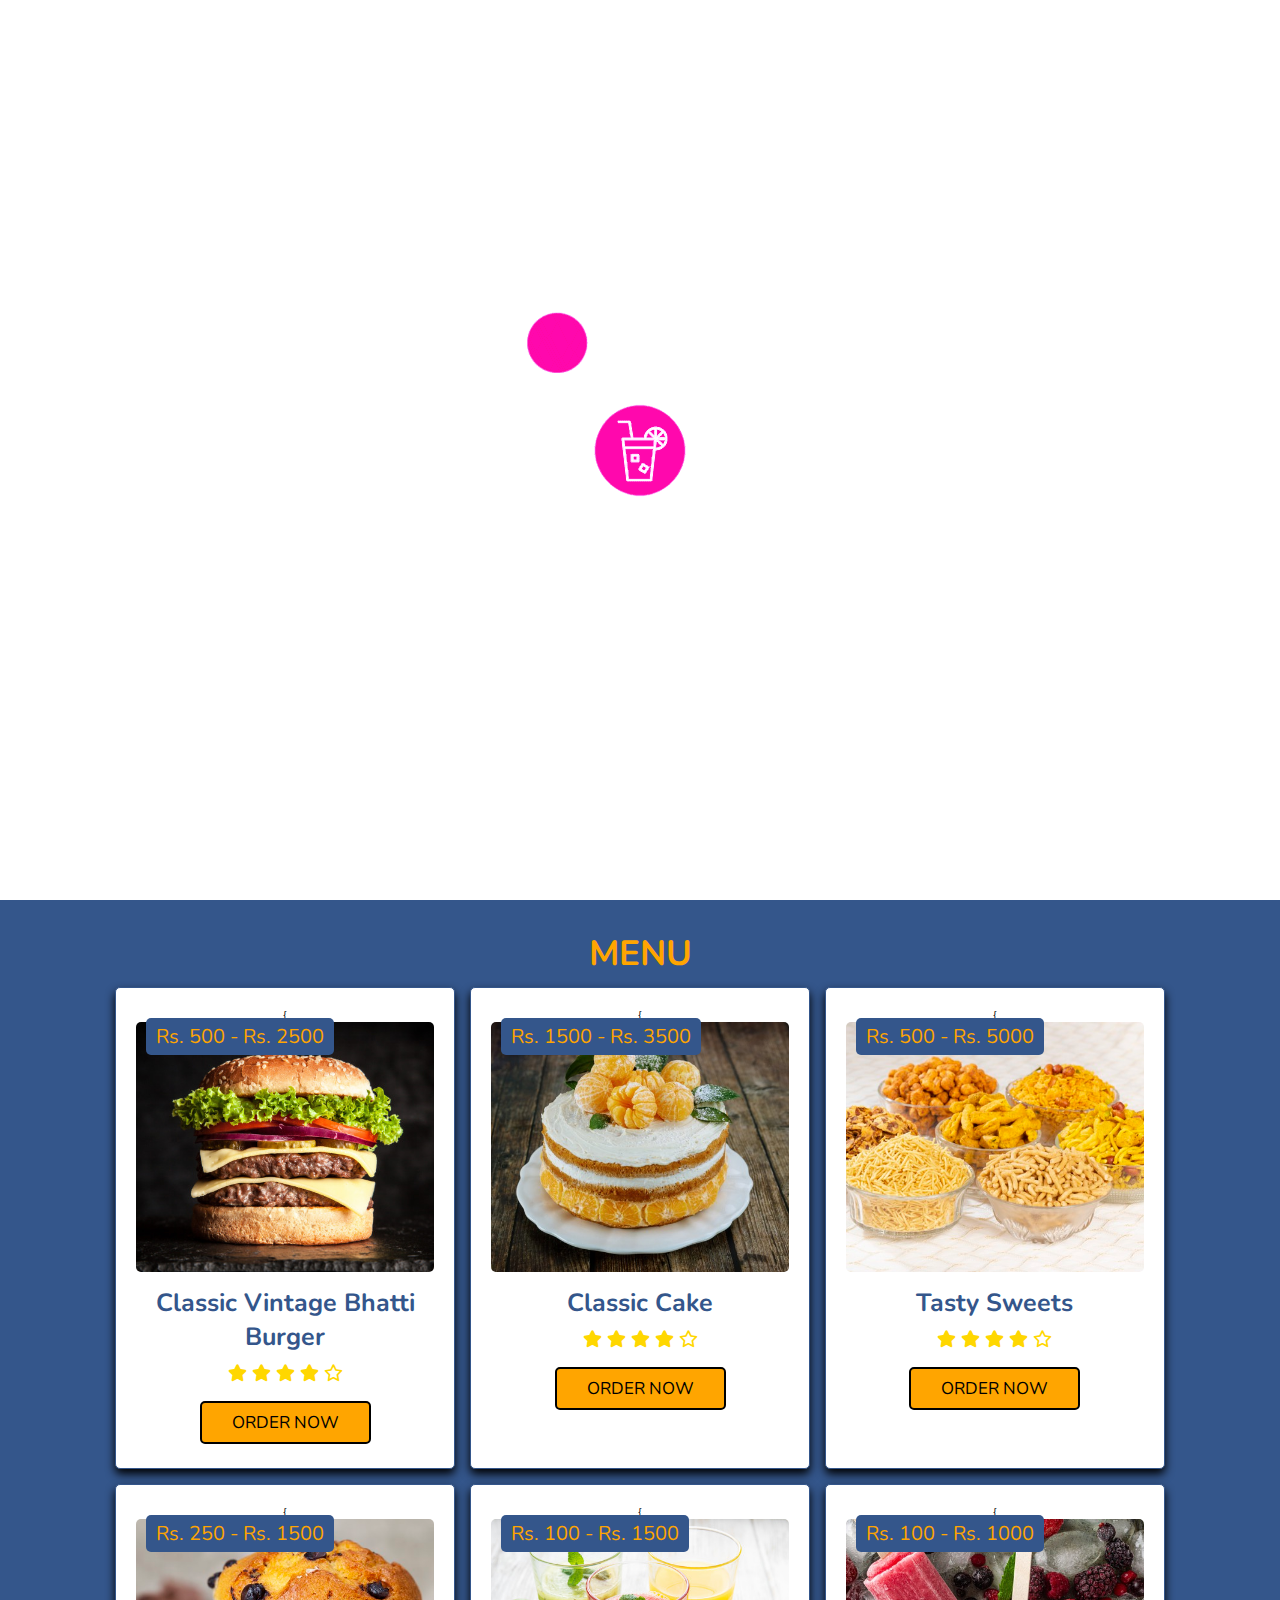
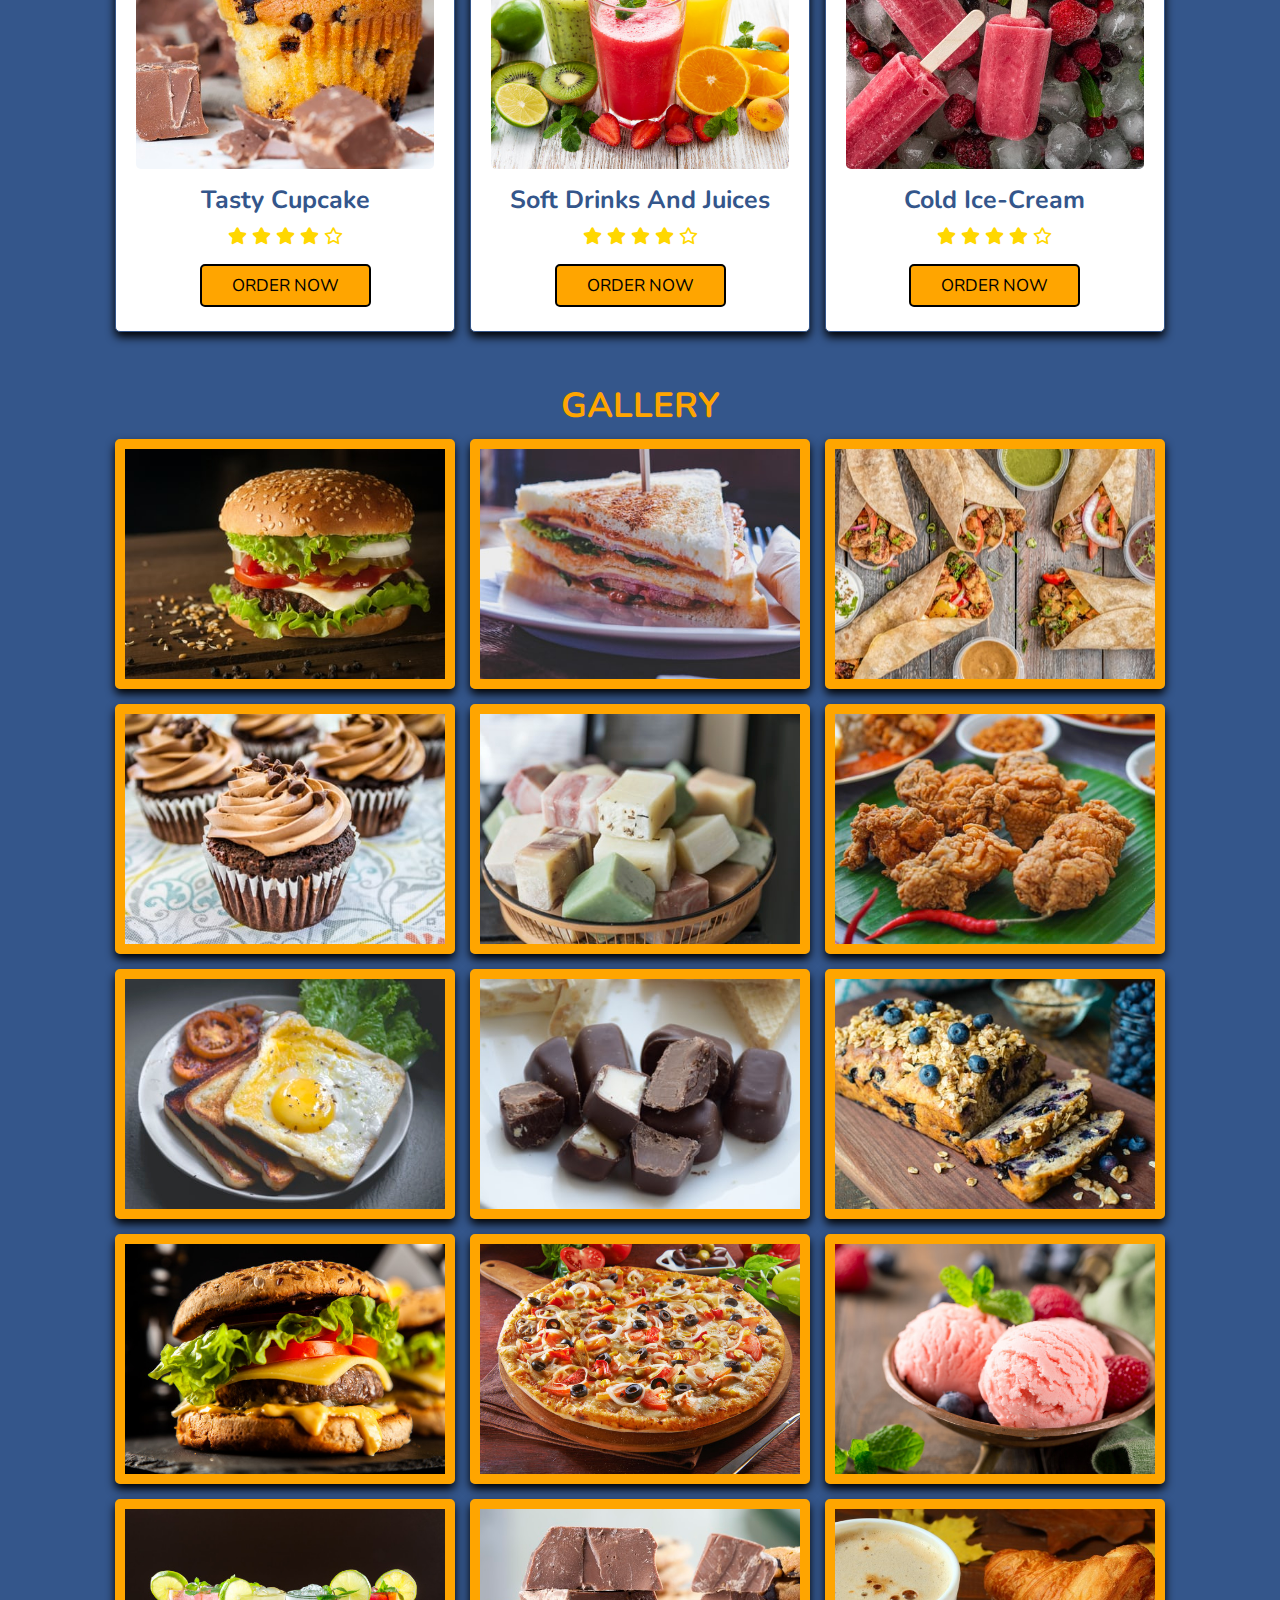
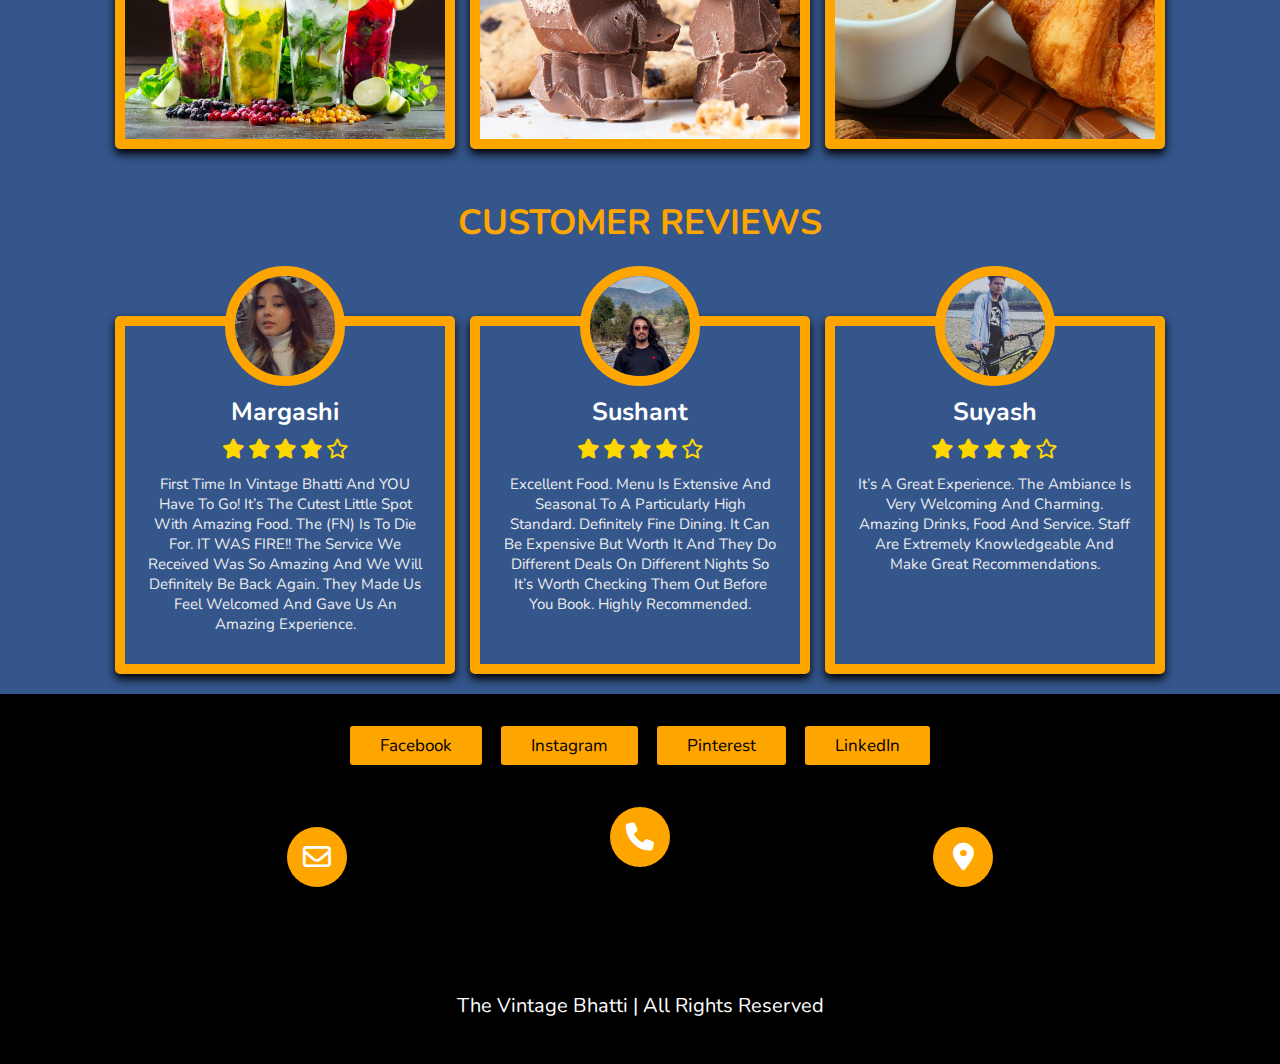
<file: index.html>
<!DOCTYPE html>
<html lang="en">
<head>
    <meta charset="UTF-8">
    <meta http-equiv="X-UA-Compatible" content="IE=edge">
    <meta name="viewport" content="width=device-width, initial-scale=1.0, shrink-to-fit=no">
    <title>The Vintage Bhatti</title>

    <!-- Font Awesome CDN Link-->
    <link rel="stylesheet" href="https://cdnjs.cloudflare.com/ajax/libs/font-awesome/6.1.1/css/all.min.css">

    <!-- CSS File Link-->
    <link rel="stylesheet" href="style.css">
</head>
<body>
    
<!--Header section begins-->
<header>

    <a href="#" class="logo"><i class="fas fa-house"></i>The Vintage Bhatti</a>

    <div id="menu-bar" class="fas fa-bars"></div>
    
    <nav class="navbar">
        <a href="#home">Home</a>
        <a href="#menu">Menu</a>
        <a href="#gallery">Gallery</a>
        <a href="#review">Review</a>
        <a href="signup.html" href="signup.css">Login / Sign Up</a>
    </nav>

</header>
<!--Header section ends-->

<!--Home Section Starts-->

<section class="home" id="home">

    <div class="content">
        <h3>Did Somebody Say Food?</h3>
        <p>
            Savor a flavor at The Vintage Bhatti, a brand-new restaurant in Bengaluru, India. Whether you’re in the mood for something spicy or sweet, we’ve got a huge range of authentic cuisine available on our menu—all deep fried to perfection. We’re excited to bring something new to our community and can’t wait to share our unique recipes.
        </p>
        <a href="#" class="btn">ORDER NOW</a>
    </div>

    <div class="image">
        <img src="images/home-img.png" alt="">
    </div>

</section>

<!--Home Section Ends-->

<!--MENU Section Starts-->

<section class="menu" id="menu">

    <h1 class="heading">MENU</h1>

    <div class="box-container">

        <div class="box">{
            <span class="price"> Rs. 500 - Rs. 2500</span>
            <img src="images/p-1.jpg" alt="">
            <h3>Classic Vintage Bhatti Burger</h3>

            <div class="stars">
                <i class="fas fa-star"></i>
                <i class="fas fa-star"></i>
                <i class="fas fa-star"></i>
                <i class="fas fa-star"></i>
                <i class="far fa-star"></i>
            </div>
            <a href="#" class="btn">ORDER NOW</a>
        </div>

        <div class="box">{
            <span class="price"> Rs. 1500 - Rs. 3500</span>
            <img src="images/p-2.jpg" alt="">
            <h3>Classic Cake</h3>

            <div class="stars">
                <i class="fas fa-star"></i>
                <i class="fas fa-star"></i>
                <i class="fas fa-star"></i>
                <i class="fas fa-star"></i>
                <i class="far fa-star"></i>
            </div>
            <a href="#" class="btn">ORDER NOW</a>
        </div>

        <div class="box">{
            <span class="price"> Rs. 500 - Rs. 5000</span>
            <img src="images/p-3.jpg" alt="">
            <h3>Tasty Sweets</h3>

            <div class="stars">
                <i class="fas fa-star"></i>
                <i class="fas fa-star"></i>
                <i class="fas fa-star"></i>
                <i class="fas fa-star"></i>
                <i class="far fa-star"></i>
            </div>
            <a href="#" class="btn">ORDER NOW</a>
        </div>

        <div class="box">{
            <span class="price"> Rs. 250 - Rs. 1500</span>
            <img src="images/p-4.jpg" alt="">
            <h3>Tasty Cupcake</h3>

            <div class="stars">
                <i class="fas fa-star"></i>
                <i class="fas fa-star"></i>
                <i class="fas fa-star"></i>
                <i class="fas fa-star"></i>
                <i class="far fa-star"></i>
            </div>
            <a href="#" class="btn">ORDER NOW</a>
        </div>

        <div class="box">{
            <span class="price"> Rs. 100 - Rs. 1500</span>
            <img src="images/p-5.jpg" alt="">
            <h3>Soft Drinks and Juices</h3>

            <div class="stars">
                <i class="fas fa-star"></i>
                <i class="fas fa-star"></i>
                <i class="fas fa-star"></i>
                <i class="fas fa-star"></i>
                <i class="far fa-star"></i>
            </div>
            <a href="#" class="btn">ORDER NOW</a>
        </div>

        <div class="box">{
            <span class="price"> Rs. 100 - Rs. 1000</span>
            <img src="images/p-6.jpg" alt="">
            <h3>Cold Ice-Cream</h3>

            <div class="stars">
                <i class="fas fa-star"></i>
                <i class="fas fa-star"></i>
                <i class="fas fa-star"></i>
                <i class="fas fa-star"></i>
                <i class="far fa-star"></i>
            </div>
            <a href="#" class="btn">ORDER NOW</a>
        </div>

    </div>

</section>

<!--MENU Section Ends-->

<!--GALLERY Section Starts-->

<section class="gallery" id="gallery">

    <h1 class="heading">GALLERY</h1>

    <div class="box-container">

        <div class="box">
            <img src="images/g-1.jpg" alt="">
            <div class="content">
                <h3>The Vintage Bhatti Classic Foods</h3>
                <a href="#" class="btn">ORDER NOW</a>
            </div>
        </div>

        <div class="box">
            <img src="images/g-2.jpg" alt="">
            <div class="content">
                <h3>The Vintage Bhatti Classic Foods</h3>
                <a href="#" class="btn">ORDER NOW</a>
            </div>
        </div>

        <div class="box">
            <img src="images/g-3.jpg" alt="">
            <div class="content">
                <h3>The Vintage Bhatti Classic Foods</h3>
                <a href="#" class="btn">ORDER NOW</a>
            </div>
        </div>

        <div class="box">
            <img src="images/g-4.jpg" alt="">
            <div class="content">
                <h3>The Vintage Bhatti Classic Foods</h3>
                <a href="#" class="btn">ORDER NOW</a>
            </div>
        </div>

        <div class="box">
            <img src="images/g-5.jpg" alt="">
            <div class="content">
                <h3>The Vintage Bhatti Classic Foods</h3>
                <a href="#" class="btn">ORDER NOW</a>
            </div>
        </div>

        <div class="box">
            <img src="images/g-6.jpg" alt="">
            <div class="content">
                <h3>The Vintage Bhatti Classic Foods</h3>
                <a href="#" class="btn">ORDER NOW</a>
            </div>
        </div>

        <div class="box">
            <img src="images/g-7.jpg" alt="">
            <div class="content">
                <h3>The Vintage Bhatti Classic Foods</h3>
                <a href="#" class="btn">ORDER NOW</a>
            </div>
        </div>

        <div class="box">
            <img src="images/g-8.jpg" alt="">
            <div class="content">
                <h3>The Vintage Bhatti Classic Foods</h3>
                <a href="#" class="btn">ORDER NOW</a>
            </div>
        </div>

        <div class="box">
            <img src="images/g-9.jpg" alt="">
            <div class="content">
                <h3>The Vintage Bhatti Classic Foods</h3>
                <a href="#" class="btn">ORDER NOW</a>
            </div>
        </div>

        <div class="box">
            <img src="images/s-img-1.jpg" alt="">
            <div class="content">
                <h3>The Vintage Bhatti Classic Foods</h3>
                <a href="#" class="btn">ORDER NOW</a>
            </div>
        </div>

        <div class="box">
            <img src="images/s-img-2.jpg" alt="">
            <div class="content">
                <h3>The Vintage Bhatti Classic Foods</h3>
                <a href="#" class="btn">ORDER NOW</a>
            </div>
        </div>

        <div class="box">
            <img src="images/s-img-3.jpg" alt="">
            <div class="content">
                <h3>The Vintage Bhatti Classic Foods</h3>
                <a href="#" class="btn">ORDER NOW</a>
            </div>
        </div>

        <div class="box">
            <img src="images/s-img-4.jpg" alt="">
            <div class="content">
                <h3>The Vintage Bhatti Classic Foods</h3>
                <a href="#" class="btn">ORDER NOW</a>
            </div>
        </div>

        <div class="box">
            <img src="images/s-img-5.jpg" alt="">
            <div class="content">
                <h3>The Vintage Bhatti Classic Foods</h3>
                <a href="#" class="btn">ORDER NOW</a>
            </div>
        </div>

        <div class="box">
            <img src="images/s-img-6.jpg" alt="">
            <div class="content">
                <h3>The Vintage Bhatti Classic Foods</h3>
                <a href="#" class="btn">ORDER NOW</a>
            </div>
        </div>

    </div>

</section>


<!--GALLERY Section Ends-->

<!--Review Section Starts-->

<section class="review" id="review">

    <h1 class="heading">CUSTOMER REVIEWS</h1>

    <div class="box-container">

        <div class="box">
            <img src="images/margo.jpg" alt="">
            <h3>Margashi</h3>
            <div class="stars">
                <i class="fas fa-star"></i>
                <i class="fas fa-star"></i>
                <i class="fas fa-star"></i>
                <i class="fas fa-star"></i>
                <i class="far fa-star"></i>
            </div>
            <p>
                First time in Vintage Bhatti and YOU have to go! It’s the cutest little spot with amazing food. The (FN) is to die for. IT WAS FIRE!! The service we received was so amazing and we will definitely be back again. They made us feel welcomed and gave us an amazing experience.
            </p>
        </div>

        <div class="box">
            <img src="images/sushant.jpg" alt="">
            <h3>Sushant</h3>
            <div class="stars">
                <i class="fas fa-star"></i>
                <i class="fas fa-star"></i>
                <i class="fas fa-star"></i>
                <i class="fas fa-star"></i>
                <i class="far fa-star"></i>
            </div>
            <p>
                Excellent food. Menu is extensive and seasonal to a particularly high standard. Definitely fine dining. It can be expensive but worth it and they do different deals on different nights so it’s worth checking them out before you book. Highly recommended.
            </p>
        </div>

        <div class="box">
            <img src="images/suyash.jpg" alt="">
            <h3>Suyash</h3>
            <div class="stars">
                <i class="fas fa-star"></i>
                <i class="fas fa-star"></i>
                <i class="fas fa-star"></i>
                <i class="fas fa-star"></i>
                <i class="far fa-star"></i>
            </div>
            <p>
                It’s a great experience. The ambiance is very welcoming and charming. Amazing drinks, food and service. Staff are extremely knowledgeable and make great recommendations.
            </p>
        </div>

    </div>

</section>


<!--Review Section Ends-->

<!--Footer Section Starts-->

<section class="footer">
    <div class="share">
        <a href="#" class="btn">Facebook</a>
        <a href="#" class="btn">Instagram</a>
        <a href="#" class="btn">Pinterest</a>
        <a href="#" class="btn">LinkedIn</a>
    </div>

    <div class="contact-info">
        <div class="card">
          <i class="card-icon far fa-envelope"></i>
          <p>thevintagebhatti@gmail.com</p>
        </div>
    
        <div class="card">
          <i class="card-icon fas fa-phone"></i>
          <p>9643372891</p>
          <p>8951004405</p>
          <p>9108103466</p>
        </div>
    
        <div class="card">
          <i class="card-icon fas fa-map-marker-alt"></i>
          <p>1st Block, J.P Nagar, Bengaluru, India</p>
        </div>
    </div>

    <h1 class="credit">The Vintage Bhatti | All Rights Reserved</h1>

</section>

<!--Top Scroll Button-->

<a href="#home" class="fas fa-angle-up" id="scroll-top"></a>


<!--Loader-->

<div class="loader-container">
    <img src="images/bestloader.gif" alt="">
</div>

<!--Footer Section Ends-->




<!-- JS File Link-->
<script src="./script.js"></script>


</body>
</html>
</file>
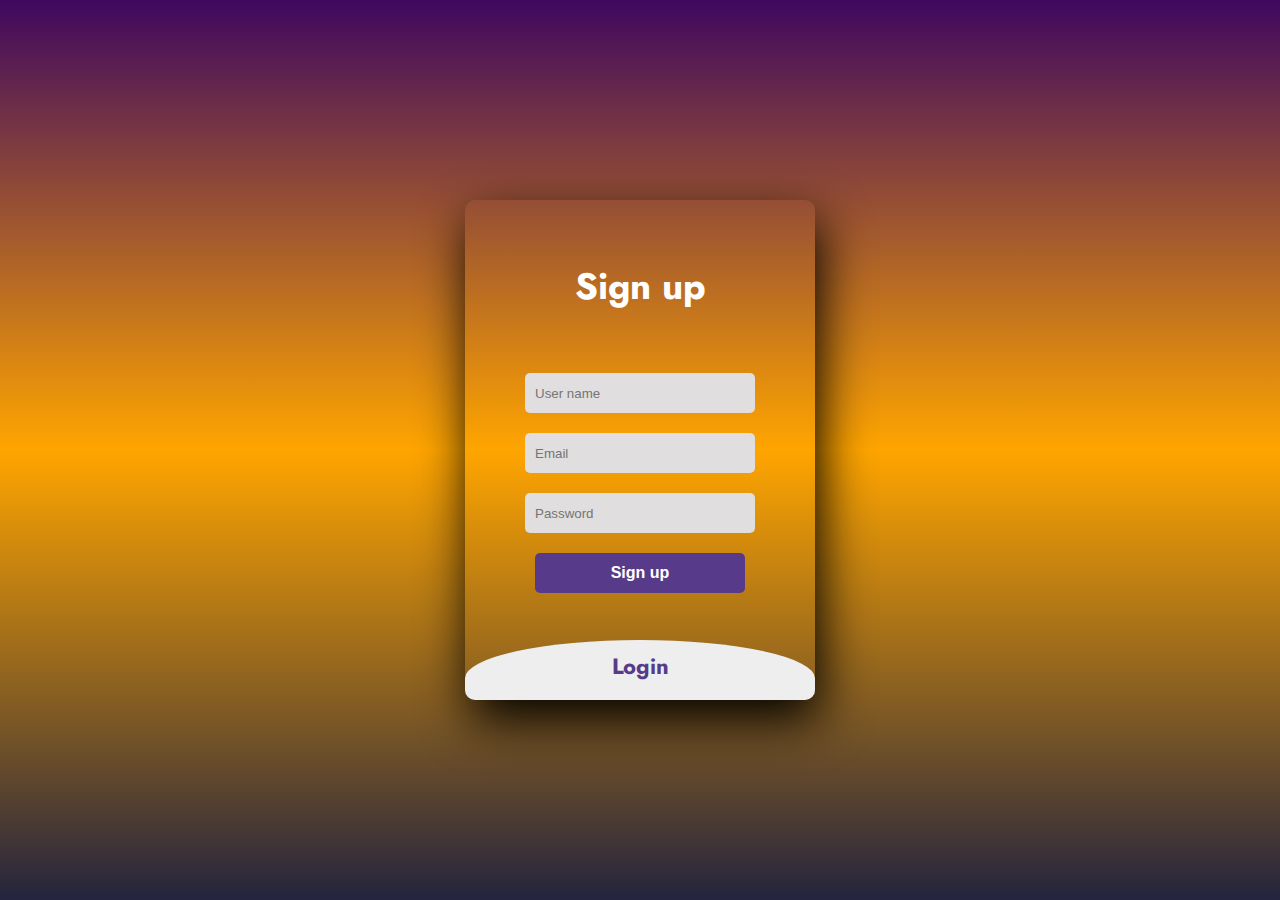
<file: signup.html>
<!DOCTYPE html>
<html>
<head>
	<title>Login / Sign Up</title>
	<link rel="stylesheet" type="text/css" href="signup.css">
<link href="https://fonts.googleapis.com/css2?family=Jost:wght@500&display=swap" rel="stylesheet">
</head>
<body>
	<div class="main">  	
		<input type="checkbox" id="chk" aria-hidden="true">

			<div class="signup">
				<form>
					<label for="chk" aria-hidden="true">Sign up</label>
					<input type="text" name="txt" placeholder="User name" required="">
					<input type="email" name="email" placeholder="Email" required="">
					<input type="password" name="pswd" placeholder="Password" required="">
					<button>Sign up</button>
				</form>
			</div>

			<div class="login">
				<form>
					<label for="chk" aria-hidden="true">Login</label>
					<input type="email" name="email" placeholder="Email" required="">
					<input type="password" name="pswd" placeholder="Password" required="">
					<button>Login</button>
				</form>
			</div>
	</div>
</body>
</html>
</file>
<file: style.css>
@import url('https://fonts.googleapis.com/css2?family=Nunito:wght@200;300;400;600;700&display=swap');

:root{
    --classicBlue:#34568B;
}

*{
    font-family: 'Nunito', sans-serif;
    margin: 0;
    padding: 0;
    box-sizing: border-box;
    outline: none;
    border: none;
    text-decoration: none;
    text-transform: capitalize;
    transition: all .2s linear;
}

*::selection{
    background:var(--classicBlue);
    color:#6E6E6E;
}

html{
    font-size: 62.5%;
    overflow-x: hidden;
    scroll-behavior: smooth;
    scroll-padding-top: 6rem;
}

body{
    background-color: var(--classicBlue);
}

section{
    padding: 2rem 9%;
}

.heading{
    text-align: center;
    font-size: 3.5rem;
    padding:1rem;
    color: orange;
  }
  
  .heading span{
    color: var(--classicBlue);
  }

.btn{
    display: inline-block;
    padding: .8rem 3rem;
    border: .2rem solid black;
    color: black;
    background-color: orange;
    cursor: pointer;
    font-size: 1.7rem;
    border-radius: .5rem;
    position: relative;
    overflow: hidden;
    z-index: 0;
    margin-top: 1rem;
}

.btn::before{
    content: '';
    position: absolute;
    top: 0; right: 0;
    width: 0%;
    height: 100%;
    background: var(--classicBlue);
    transition: .3s linear;
    z-index: -1;
}

.btn:hover::before{

    width: 100%;
    left: 0;
}

.btn:hover{
    color: black;
}

header{
    position: fixed;
    top:0; left: 0; right: 0;
    z-index: 1000;
    display:flex;
    align-items: center;
    justify-content: space-between;
    background-color: orange;
    padding: 2rem 9%;
    box-shadow: 0 0.5rem 1rem black;
}

header .logo{
    font-size: 2.5rem;
    font-weight: bolder;
    color: black;
}

header .logo i{
    padding-right: .5rem;
}

header .navbar a{
    font-size: 2rem;
    margin-left: 2rem;
    color: var(--classicBlue);
}

header .navbar a:hover{
    color: black;
}

#menu-bar{
    font-size: 3rem;
    cursor: pointer;
    color: black;
    border: .1rem solid black;
    border-radius: .3rem;
    padding: .5rem 1.5rem;
    display: none;
}

.home{
    display: flex;
    flex-wrap: wrap;
    gap: 1.5rem;
    min-height: 100vh;
    align-items: center;
    background: url(../images/home-bg.jpg) no-repeat;
    background-size: cover;
    background-position: center;
}

.home .content{
    flex: 1 1 40rem;
    padding-top: 6.5rem;
}

.home .image{
    flex: 1 1 40rem;
}

.home .image img{
    width: 100%;
    padding: 1rem;
    animation: float 3s linear infinite;
}

@keyframes float{

    0%, 100%{
        transform: translateY(0rem);
    }

    50%{
        transform: translateY(3rem);
    }
    
}

.home .content h3{
    font-size: 5rem;
    color: orange;
}

.home .content p{
    font-size: 1.7rem;
    color: var(--classicBlue);
    padding: 1rem 0;
}

.menu .box-container{
    display: flex;
    flex-wrap: wrap;
    gap:1.5rem;
}

.menu .box-container .box{
    padding: 2rem;
    background: #fff;
    box-shadow: 0 .5rem 1rem black;
    border: .1rem solid var(--classicBlue);
    border-radius: .5rem;
    text-align: center;
    flex: 1 1 30rem;
    position: relative;
}

.menu .box-container .box img{

    height: 25rem;
    object-fit: cover;
    width: 100%;
    border-radius: .5rem;
}

.menu .box-container .box .price{

    position: absolute;
    top: 3rem; left: 3rem;
    background: var(--classicBlue);
    color: orange;
    font-size: 2rem;
    padding: .5rem 1rem;
    border-radius: .5rem;
}

.menu .box-container .box h3{
    color: var(--classicBlue);
    font-size: 2.5rem;
    padding-top: 1rem;
}

.menu .box-container .box .stars i{
    color:gold;
    font-size: 1.7rem;
    padding:1rem .1rem;
}

.gallery .box-container{
    display: flex;
    flex-wrap: wrap;
    gap:1.5rem;
}

.gallery .box-container .box{
    height:25rem;
    flex:1 1 30rem;
    border:1rem solid orange;
    box-shadow: 0 .5rem 1rem black;
    border-radius: .5rem;
    position: relative;
    overflow: hidden;
}


.gallery .box-container .box img{
    height:100%;
    width:100%;
    object-fit: cover;
}

.gallery .box-container .box .content{
    position: absolute;
    top: -100%; left:0;
    height: 100%;
    width:100%;
    background:rgba(255,255,255,.9);
    padding:2rem;
    padding-top: 5rem;
    text-align: center;
}

.gallery .box-container .box .content h3{
    font-size: 2.5rem;
    color: var(--classicBlue);
}

.gallery .box-container .box:hover .content{
    top:0;
}

.review .box-container{
    display: flex;
    flex-wrap: wrap;
    gap:1.5rem;
}

.review .box-container .box{
    text-align: center;
    padding:2rem;
    border:1rem solid orange;
    box-shadow: 0 .5rem 1rem black;
    border-radius: .5rem;
    flex:1 1 30rem;
    background: var(--classicBlue);
    margin-top: 6rem;
}

.review .box-container .box img{
    height: 12rem;
    width:12rem;
    border-radius: 50%;
    border:1rem solid orange;
    margin-top: -8rem;
    object-fit: cover;
}

.review .box-container .box h3{
    font-size: 2.5rem;
    color:#fff;
    padding:.5rem 0;
}

.review .box-container .box .stars i{
    font-size: 2rem;
    color: gold;
    padding:.5rem 0;
}

.review .box-container .box p{
    font-size: 1.5rem;
    color:#eee;
    padding:1rem 0;
}

.footer{
    background:#000;
    text-align: center;
}

.footer .share{
    display: flex;
    gap:1.5rem;
    justify-content: center;
    flex-wrap: wrap;
}
  
.footer .credit{
    padding:2.5rem 1rem;
    color:#fff;
    font-weight: normal;
    font-size: 2rem;
}

#scroll-top{
    position: fixed;
    top:-120%;
    right:2rem;
    padding:.5rem 1.5rem;
    font-size: 4rem;
    background: orange;
    color: var(--classicBlue);
    border-radius: .5rem;
    transition: 1s linear;
    z-index: 1000;
}

#scroll-top.active{
    top:calc(100% - 12rem)
}

.loader-container{
    position: fixed;
    top:0; left:0;
    z-index: 10000;
    background: #fff;
    display: flex;
    align-items: center;
    justify-content: center;
    height:100%;
    width:100%;
}

.loader-container.fade-out{
    top:-120%;
}

.contact-info{
    display: flex;
    width: 100%;
    max-width: 1200px;
    align-items: center;
    justify-content: center;
    padding: 0 20px;
}
  
  
.card{
    background: black;
    padding: 0 5px;
    margin: 0 5px;
    width: calc(33% - 20px);
    height: 200px;
    display: flex;
    flex-direction: column;
    justify-content: center;
    align-items: center;
    color: #fff;
    cursor: pointer;
}
  
.card-icon{
    font-size: 28px;
    background: orange;
    width: 60px;
    height: 60px;
    text-align: center;
    line-height: 60px;
    border-radius: 50%;
    transition: 0.3s linear;
}
  
.card:hover .card-icon{
    background: none;
    color: #ff6348;
    transform: scale(1.6);
}
  
.card p{
    margin-top: 20px;
    font-weight: 300;
    letter-spacing: 2px;
    max-height: 0;
    opacity: 0;
    transition: 0.3s linear;
}
  
.card:hover p{
    max-height: 40px;
    opacity: 1;
}








/* MEDIA QUERIES BEGINS*/

@media(max-width:991px){

    html{
        font-size: 55%;
    }

    header{
        padding: 2rem;
    }

    section{
        padding: 2rem;
    }

}


@media(max-width:768px){

    #menu-bar{
        display: initial;
    }

    header .navbar{
        position: absolute;
        top: 100%; left: 0; right: 0;
        background: orange;
        border-top: .1rem solid black;
        clip-path: polygon(0 0, 100% 0, 100% 0, 0 0);
    }

    header .navbar.active{
        clip-path: polygon(0 0, 100% 0, 100% 100%, 0% 100%);
    }

    header .navbar a{
        margin: 1.5rem;
        padding: 1.5rem;
        display: block;
        border: .2rem solid black;
        border-left: .5rem solid var(--classicBlue);
        background: orange;
    }

}

@media(max-width:400px){

    html{
        font-size: 50%;
    }

}
</file>
<file: signup.css>
body{
	margin: 0;
	padding: 0;
	display: flex;
	justify-content: center;
	align-items: center;
	min-height: 100vh;
	font-family: 'Jost', sans-serif;
	background: linear-gradient(to bottom, #3f085f, orange, #24243e);
}
.main{
	width: 350px;
	height: 500px;
	background: red;
	overflow: hidden;
	background: url("https://doc-08-2c-docs.googleusercontent.com/docs/securesc/68c90smiglihng9534mvqmq1946dmis5/fo0picsp1nhiucmc0l25s29respgpr4j/1631524275000/03522360960922298374/03522360960922298374/1Sx0jhdpEpnNIydS4rnN4kHSJtU1EyWka?e=view&authuser=0&nonce=gcrocepgbb17m&user=03522360960922298374&hash=tfhgbs86ka6divo3llbvp93mg4csvb38") no-repeat center/ cover;
	border-radius: 10px;
	box-shadow: 5px 20px 50px #000;
}
#chk{
	display: none;
}
.signup{
	position: relative;
	width:100%;
	height: 100%;
}
label{
	color: #fff;
	font-size: 2.3em;
	justify-content: center;
	display: flex;
	margin: 60px;
	font-weight: bold;
	cursor: pointer;
	transition: .5s ease-in-out;
}
input{
	width: 60%;
	height: 20px;
	background: #e0dede;
	justify-content: center;
	display: flex;
	margin: 20px auto;
	padding: 10px;
	border: none;
	outline: none;
	border-radius: 5px;
}
button{
	width: 60%;
	height: 40px;
	margin: 10px auto;
	justify-content: center;
	display: block;
	color: #fff;
	background: #573b8a;
	font-size: 1em;
	font-weight: bold;
	margin-top: 20px;
	outline: none;
	border: none;
	border-radius: 5px;
	transition: .2s ease-in;
	cursor: pointer;
}
button:hover{
	background: #6d44b8;
}
.login{
	height: 460px;
	background: #eee;
	border-radius: 60% / 10%;
	transform: translateY(-180px);
	transition: .8s ease-in-out;
}
.login label{
	color: #573b8a;
	transform: scale(.6);
}

#chk:checked ~ .login{
	transform: translateY(-500px);
}
#chk:checked ~ .login label{
	transform: scale(1);	
}
#chk:checked ~ .signup label{
	transform: scale(.6);
}
</file>
